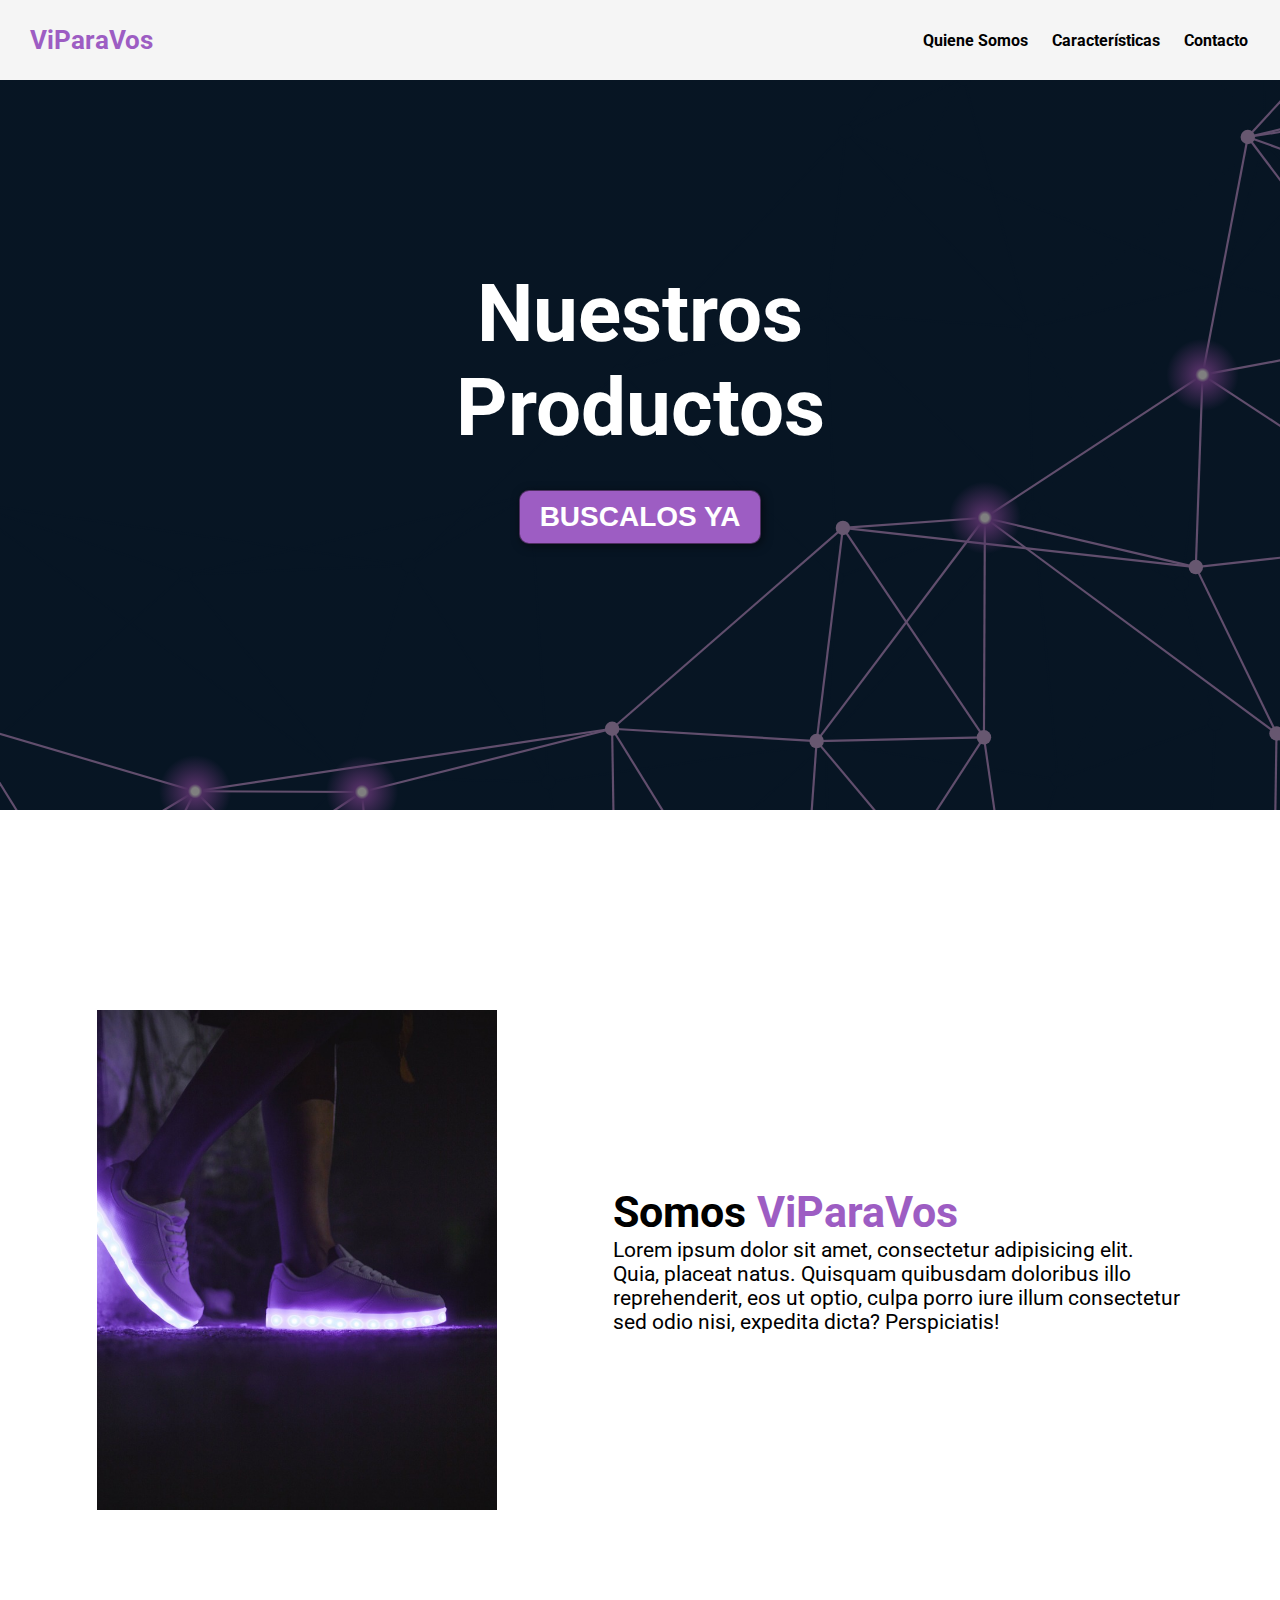
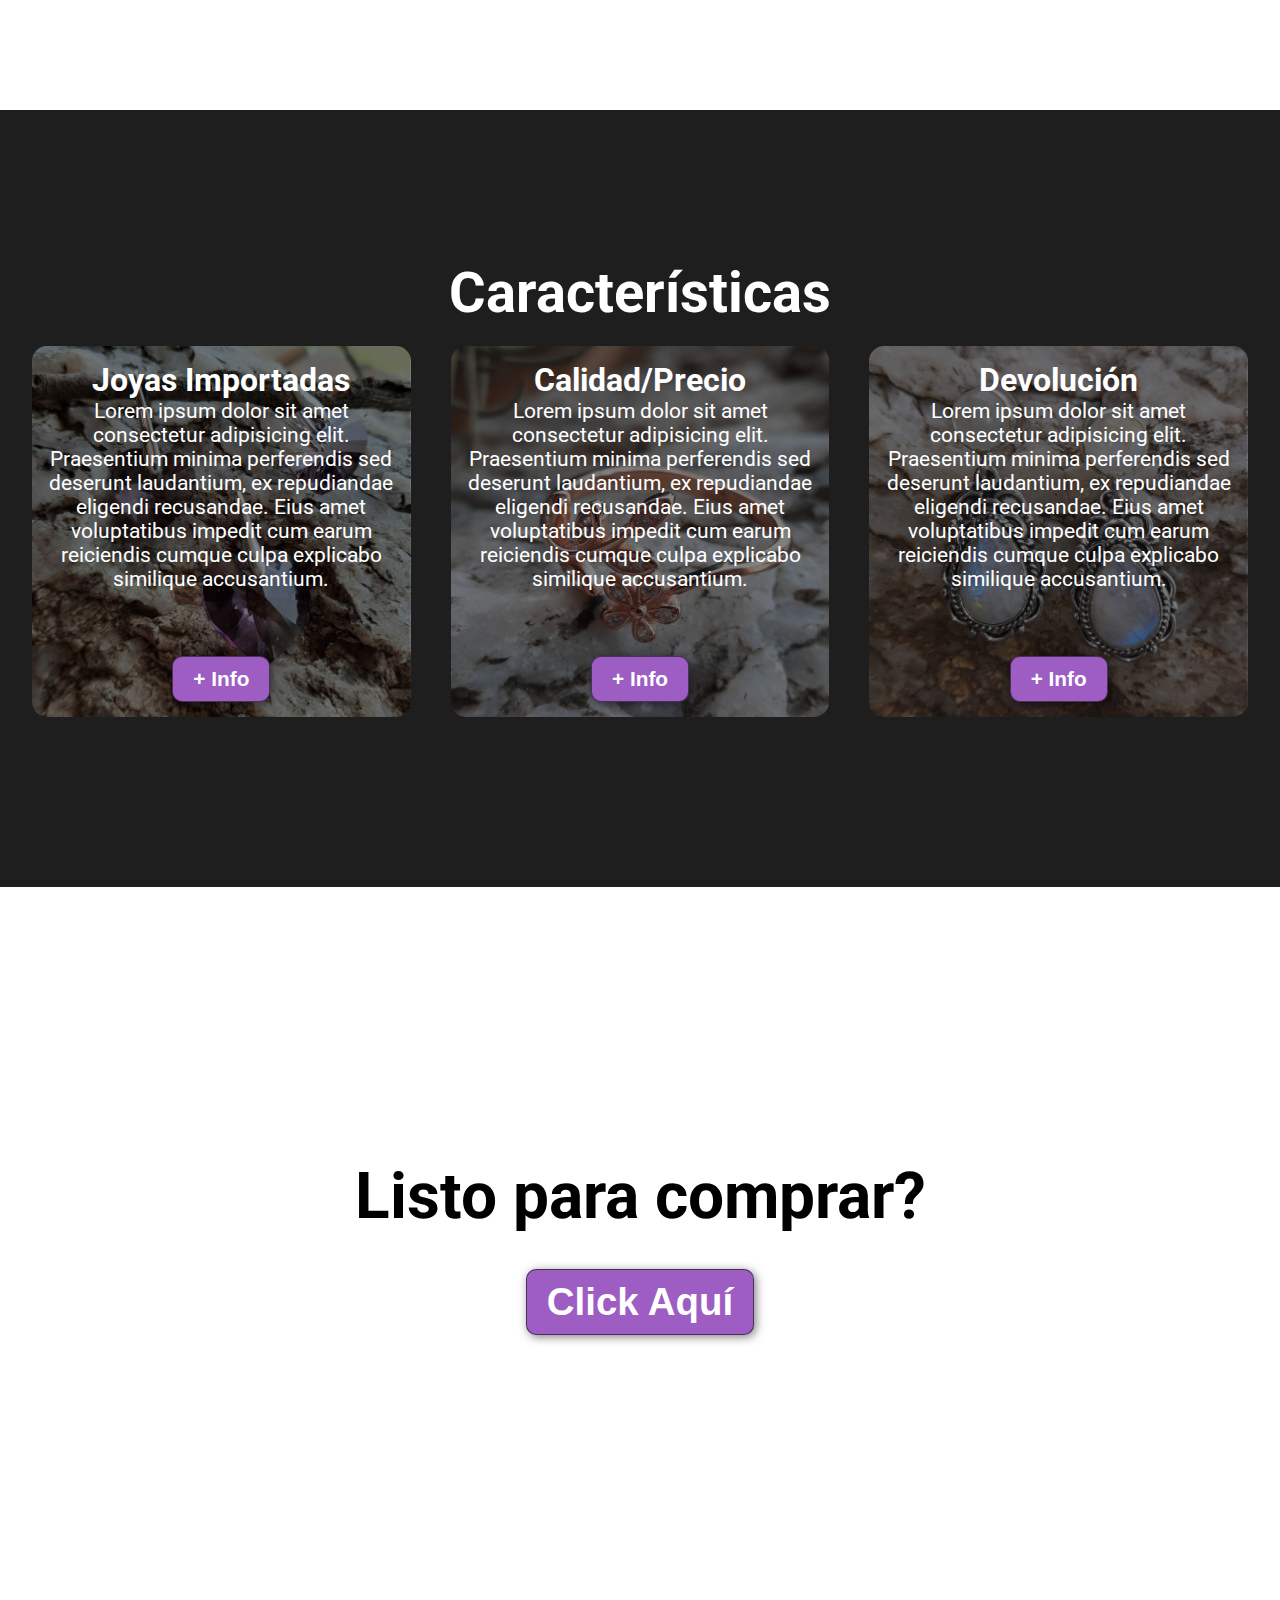
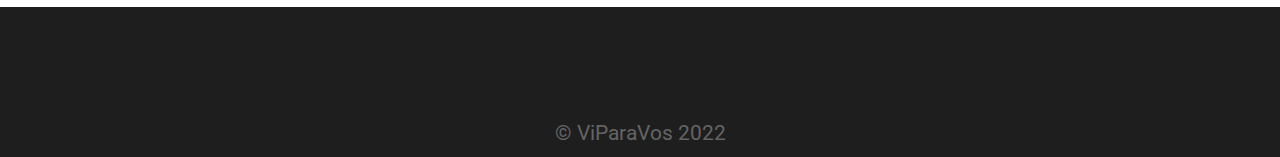
<file: index.html>
<!DOCTYPE html>
<html lang="es">
<head>
    <meta charset="UTF-8">
    <meta http-equiv="X-UA-Compatible" content="IE=edge">
    <meta name="viewport" content="width=device-width, initial-scale=1.0">
    <!-- FAV ICON -->
    <link rel="shortcut icon" href="icono/logo.png">
    <!-- LINK CSS -->
    <link rel="stylesheet" href="desing.css">
    <!-- FONTS -->
    <link rel="preconnect" href="https://fonts.googleapis.com">
    <link rel="preconnect" href="https://fonts.gstatic.com" crossorigin>
    <link href="https://fonts.googleapis.com/css2?family=Open+Sans:wght@500&family=Roboto&display=swap" rel="stylesheet">
    <!-- TITTLE -->
    <title>Product Comfort</title>
</head>
<body>
    <header>
        <div class="container">
            <p class="logo">ViParaVos</p>
            <nav>
                <a href="#somos-proya">Quiene Somos</a>
                <a href="#caracteristicas">Características</a>
                <a href="#compra-ya">Contacto</a>
            </nav>
        </div>
    </header>


    <section id="hero">
        <h1>Nuestros <br> Productos</h1>
        <form action="grid.html">
            <button>BUSCALOS YA</button>
        </form>
    </section>


    <section id="somos-proya">
        <div class="container">
            <div class="img-container"></div>
            <div class="texto">
                <h2>Somos <span class="color-acento"> ViParaVos </span></h2>
                <p>Lorem ipsum dolor sit amet, consectetur adipisicing elit. Quia, placeat natus. Quisquam quibusdam doloribus illo reprehenderit, eos ut optio, culpa porro iure illum consectetur sed odio nisi, expedita dicta? Perspiciatis!</p>
            </div>
        </div>
    </section>


    <section id="caracteristicas">
        <div class="container">
            <h2>Características</h2>
            <div class="programas">
                <div class="carta">
                    <h3>Joyas Importadas</h3>
                    <p>Lorem ipsum dolor sit amet consectetur adipisicing elit. Praesentium minima perferendis sed deserunt laudantium, ex repudiandae eligendi recusandae. Eius amet voluptatibus impedit cum earum reiciendis cumque culpa explicabo similique accusantium.</p>
                    <form action="#">
                        <button>+ Info</button>
                    </form>
                </div>
                <div class="carta">
                    <h3>Calidad/Precio</h3>
                    <p>Lorem ipsum dolor sit amet consectetur adipisicing elit. Praesentium minima perferendis sed deserunt laudantium, ex repudiandae eligendi recusandae. Eius amet voluptatibus impedit cum earum reiciendis cumque culpa explicabo similique accusantium.</p>
                    <form action="#">
                        <button>+ Info</button>
                    </form>
                </div>
                <div class="carta">
                    <h3>Devolución</h3>
                    <p>Lorem ipsum dolor sit amet consectetur adipisicing elit. Praesentium minima perferendis sed deserunt laudantium, ex repudiandae eligendi recusandae. Eius amet voluptatibus impedit cum earum reiciendis cumque culpa explicabo similique accusantium.</p>
                    <form action="#">
                        <button>+ Info</button>
                    </form>
                </div>
            </div>
        </div>
    </section>


    <section id="compra-ya">
        <h2>Listo para comprar?</h2>
        <form action="#">
            <button>Click Aquí</button>
        </form>
    </section>


    <footer>
        <div class="container">
            <p>&copy; ViParaVos 2022</p>
        </div>
    </footer>
</body>
</html>
</file>
<file: desing.css>
*{
    box-sizing: border-box;
    margin: 0;
    padding: 0;
}

html{
    scroll-behavior: smooth;
}

body{
    font-family: 'Roboto', sans-serif;
}

h1{font-size: 3.5em;}
h2{font-size: 2.7em;}
h3{font-size: 2em;}
h4{font-size: 1.7em;}
p{font-size: 1.3em;}

button{
    font-size: 1.3em;
    font-weight: bold;
    padding: 10px 20px;
    border-radius: 10px;
    border: 1px solid rgba(0,0,0,0.5);
    box-shadow: 2px 2px 10px rgba(0,0,0,0.5);
    color: white;
    background-color: #9D5DC3;
    transition: all 0.7s;
    margin-top: 35px;
}

button:hover{
    background-color: #774792;
    transform: scale(1.05);
    transition: all 0.7s;
}

.container{
    max-width: 1400px;
    margin: auto;
}

.color-acento{color: #9D5DC3;}

header{
    background-color: rgb(245,245,245);
}

header .logo{
    margin: 0;
    padding: 25px 30px;
    font-weight: bold;
    color: #9D5DC3;
    font-size: 1.6em;
}

header .container{
    display: flex;
    flex-direction: column;
    align-items: center;
}

header nav{
    display: flex;
    flex-direction: column;
    text-align: center;
    padding-bottom: 25px;
}

header a{
    padding: 5px 12px;
    text-decoration: none;
    font-weight: bold;
    color: #000;
}

header a:hover{
    color: #9D5DC3;
}

#hero{
    display: flex;
    align-items: center;
    justify-content: center;
    text-align: center;
    flex-direction: column;
    height: 90vh;
    background-image: linear-gradient(
        0deg,
        rgba(0,0,0,0.5), 
        rgba(0,0,0,0.5)
    )
    ,url("media/fondo.svg");
    background-repeat: no-repeat;
    background-size: cover;
    background-position: center center;
}

#hero h1{
    color: white;
}

#hero button{
    font-size: 1.75em;
}

#somos-proya .container{
    text-align: center;
    padding: 200px 12px;
}

#caracteristicas{
    background-color: rgb(30,30,30);
    color: white;
    text-align: center;
}

#caracteristicas .container{
    padding: 150px 12px;
}

#caracteristicas h2{
    margin-top: 0;
    font-size: 3.5em;
}

#caracteristicas p{
    display: none;
}

#caracteristicas .carta{
    background-position: center center;
    background-size: cover;
    padding: 45px;
    margin: 20px;
    border-radius: 15px;
}

.carta:first-child{
    background-image: linear-gradient(
        0deg,
        rgba(0,0,0,0.5), 
        rgba(0,0,0,0.5)
    )
    ,url("media/importadas.jpg");
}

.carta.carta:nth-child(2){
    background-image: linear-gradient(
        0deg,
        rgba(0,0,0,0.5), 
        rgba(0,0,0,0.5)
    )
    ,url("media/precio.jpg");
}

.carta.carta:nth-child(3){
    background-image: linear-gradient(
        0deg,
        rgba(0,0,0,0.5), 
        rgba(0,0,0,0.5)
    )
    ,url("media/devolucion.jpg");
}

#compra-ya{
    display: flex;
    align-items: center;
    justify-content: center;
    text-align: center;
    flex-direction: column;
    color: #000;
    height: 80vh;
}

#compra-ya h2{
    font-size: 9vw;
}

#compra-ya button{
    font-size: 5vw;
}

footer {
    background-color: #1E1E1E;
}

footer p{
    margin: 0;
    color: rgb(100,100,100);
    padding: 12px;
}

footer .container {
    height: 150px;
    display: flex;
    justify-content: center;
    align-items: flex-end;
}

@media (min-width: 720px){
    header{
        position: fixed;
        width: 100%;
    }

    header .container{
        flex-direction: row;
        justify-content: space-between;
    }

    header nav{
        flex-direction: row;
        padding-bottom: 0;
        padding-right: 20px;
    }

    #hero h1{
        font-size: 5em;
    }

    #somos-proya .container{
        display: flex;
        justify-content: space-evenly;
    }

    #somos-proya .texto{
        width: 50%;
        max-width: 600px;
        text-align: initial;
        display: flex;
        padding-left: 30px;
        flex-direction: column;
        justify-content: center;
    }

    #somos-proya h2{
        margin-top: 0;
    }

    #somos-proya .img-container{
        background-image: url("media/quienes-somos.jpg");
        background-size: cover;
        background-position: center center;
        height: 500px;
        width: 400px;
    }

    #caracteristicas .programas{
        display: flex;
        justify-content: center;
    }

    #caracteristicas p{
        display: block;
        margin-bottom: 30px;
    }

    #caracteristicas h3{
        margin-top: 0;
    }

    #caracteristicas .carta{
        padding: 15px;
    }

    #compra-ya h2{
        font-size: 5vw;
    }

    #compra-ya button{
        font-size: 3vw;
    }
}
</file>
